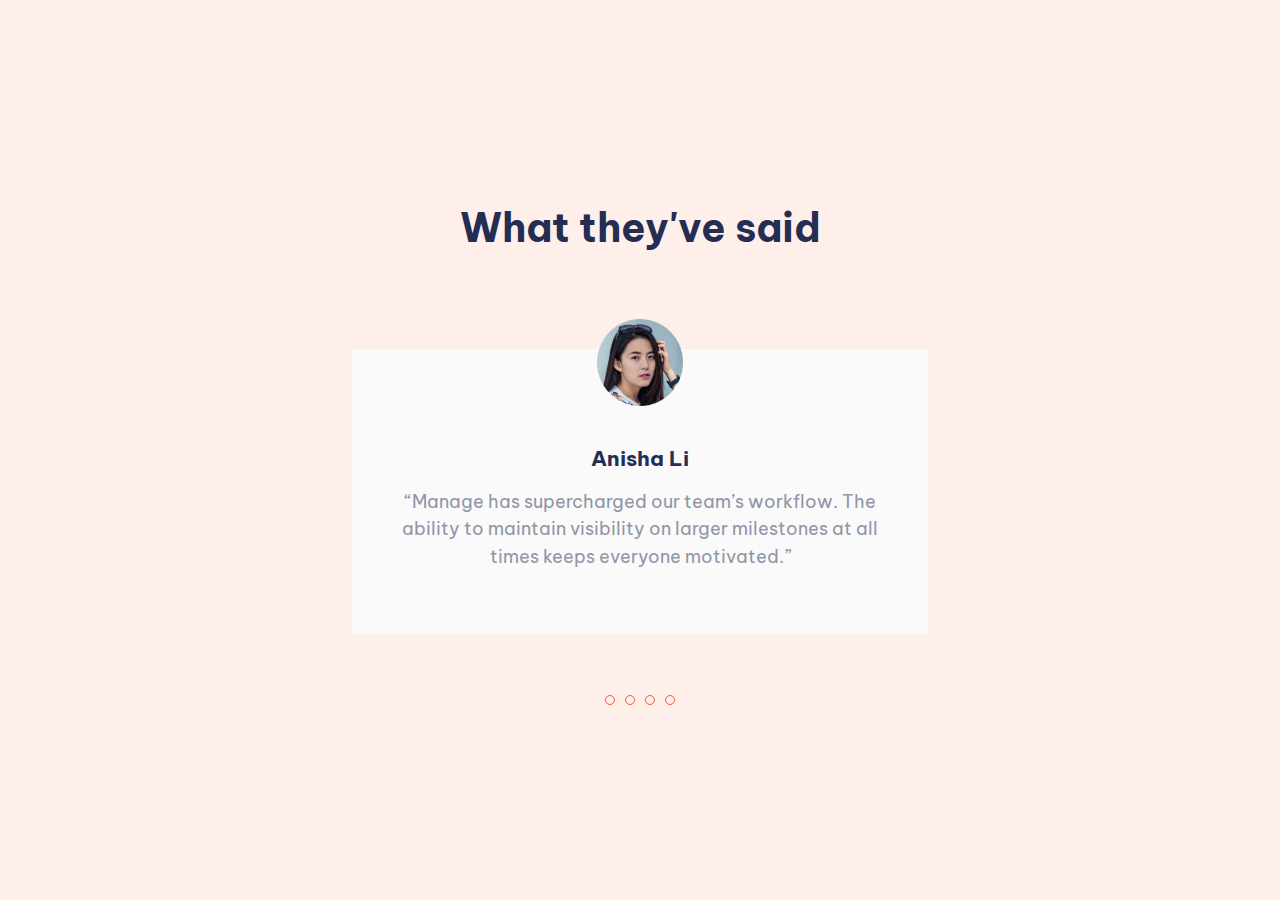
<file: index.html>
<!DOCTYPE html>
<html lang="en">
<head>
    <meta charset="UTF-8">
    <meta name="viewport" content="width=device-width, initial-scale=1.0">
    <title>Testimonial carousel</title>
    <link rel="stylesheet" href="style.css">
    <script src="./script.js" defer></script>
</head>
<body>
    <aside class="testimonials">
        <h2 class="testimonials__head">What they've said</h2>
        <div class="carousel__container">
          <div class="carousel__item carousel__item--selected">
            <img
              src="./images/avatar-anisha.png"
              alt="user__avatar"
              srcset=""
            />
            <div class="testimonial__block">
              <h4 class="name">Anisha Li</h4>
              <p class="testimonial__paragraph">
                “Manage has supercharged our team’s workflow. The ability to
                maintain visibility on larger milestones at all times keeps
                everyone motivated.”
              </p>
            </div>
          </div>

          <div class="carousel__item ">
            <img src="./images/avatar-ali.png" alt="user__avatar" srcset="" />
            <div class="testimonial__block">
              <h4 class="name">Ali Bravo</h4>
              <p class="testimonial__paragraph">
                “We have been able to cancel so many other subscriptions since
                using Manage. There is no more cross-channel confusion and
                everyone is much more focused.”
              </p>
            </div>
          </div>

          <div class="carousel__item">
            <img
              src="./images/avatar-richard.png"
              alt="user__avatar"
              srcset=""
            />
            <div class="testimonial__block">
              <h4 class="name">Richard Watts</h4>
              <p class="testimonial__paragraph">
                “Manage allows us to provide structure and process. It keeps us
                organized and focused. I can’t stop recommending them to
                everyone I talk to!”
              </p>
            </div>
          </div>

          <div class="carousel__item">
            <img
              src="./images/avatar-shanai.png"
              alt="user__avatar"
              srcset=""
            />
            <div class="testimonial__block">
              <h4 class="name">Shanai Gough</h4>
              <p class="testimonial__paragraph">
                “Their software allows us to track, manage and collaborate on
                our projects from anywhere. It keeps the whole team in-sync
                without being intrusive.”
              </p>
            </div>
          </div>
      </aside>
</body>
</html>
</file>
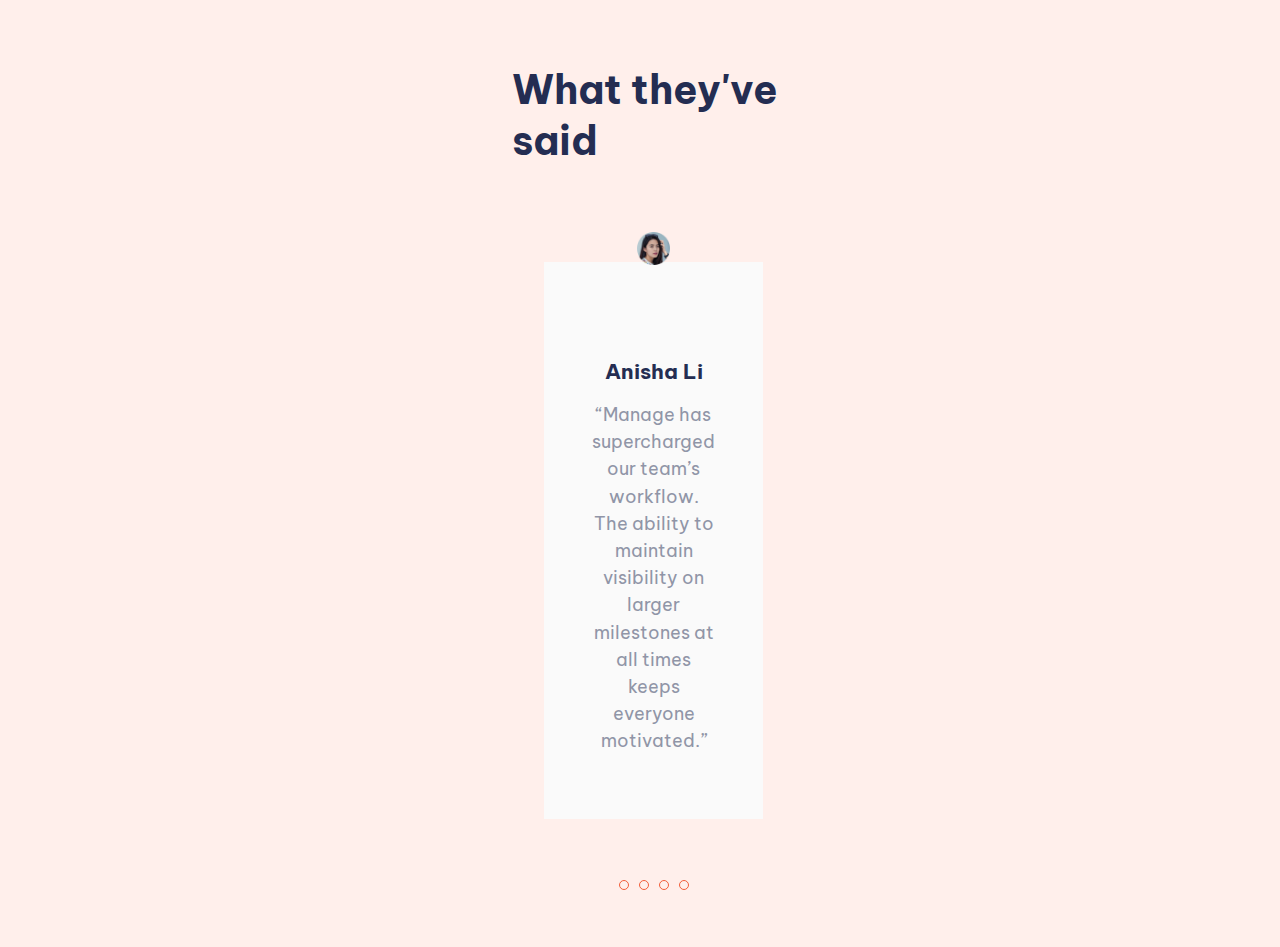
<file: post.html>
<!DOCTYPE html>
<html lang="en">
<head>
    <meta charset="UTF-8">
    <meta name="viewport" content="width=device-width, initial-scale=1.0">
    <title>Testimonial carousel</title>
    <link rel="stylesheet" href="post.css">
    <script src="./post.js" defer></script>
</head>
<body>
    <aside class="testimonials">
        <h2 class="testimonials__head">What they've said</h2>
        <div class="carousel__container">
          <div class="carousel__item carousel__item--selected">
            <img
              src="./images/avatar-anisha.png"
              alt="user__avatar"
              srcset=""
            />
            <div class="testimonial__block">
              <h4 class="name">Anisha Li</h4>
              <p class="testimonial__paragraph">
                “Manage has supercharged our team’s workflow. The ability to
                maintain visibility on larger milestones at all times keeps
                everyone motivated.”
              </p>
            </div>
          </div>

          <div class="carousel__item ">
            <img src="./images/avatar-ali.png" alt="user__avatar" srcset="" />
            <div class="testimonial__block">
              <h4 class="name">Ali Bravo</h4>
              <p class="testimonial__paragraph">
                “We have been able to cancel so many other subscriptions since
                using Manage. There is no more cross-channel confusion and
                everyone is much more focused.”
              </p>
            </div>
          </div>

          <div class="carousel__item">
            <img
              src="./images/avatar-richard.png"
              alt="user__avatar"
              srcset=""
            />
            <div class="testimonial__block">
              <h4 class="name">Richard Watts</h4>
              <p class="testimonial__paragraph">
                “Manage allows us to provide structure and process. It keeps us
                organized and focused. I can’t stop recommending them to
                everyone I talk to!”
              </p>
            </div>
          </div>

          <div class="carousel__item">
            <img
              src="./images/avatar-shanai.png"
              alt="user__avatar"
              srcset=""
            />
            <div class="testimonial__block">
              <h4 class="name">Shanai Gough</h4>
              <p class="testimonial__paragraph">
                “Their software allows us to track, manage and collaborate on
                our projects from anywhere. It keeps the whole team in-sync
                without being intrusive.”
              </p>
            </div>
          </div>
      </aside>
</body>
</html>
</file>
<file: style.css>
@import url("https://fonts.googleapis.com/css2?family=Be+Vietnam+Pro:wght@400;500;700&display=swap");

:root {
  --bright-red: hsl(12, 88%, 59%);
  --dark-blue: hsl(228, 39%, 23%);
  --dark-grayish-blue: hsl(227, 12%, 61%);
  --very-dark-blue: hsl(233, 12%, 13%);
  --very-pale-red: hsl(13, 100%, 96%);
  --very-light-grey: hsl(0, 0%, 98%);
  --font-vietnam: "Be Vietnam Pro";
}

*,
::before,
::after {
  margin: 0;
  padding: 0;
  list-style: none;
  box-sizing: border-box;
}

body {
  font-size: 0.875rem;
  background-color: var(--very-pale-red);
  scroll-behavior: smooth;
  display: flex;
  flex-direction: column;
  justify-content: center;
  align-items: center;
  min-height: 100vh;
  font-family: var(--font-vietnam);
}

img {
  max-width: 100%;
}

.testimonials {
  display: grid;
  grid-template-columns: repeat(1, 1fr);
  place-items: center;
}

.testimonials__head {
  font-size: 2.3em;
  padding: 2rem 0;
  color: var(--dark-blue);
}

.carousel__container {
  position: relative;
  padding: 2rem;
}

.carousel__item {
  display: flex;
  flex-direction: column;
  align-items: center;
  justify-content: center;
  margin: 2rem 0 4rem 0;
  position: relative;
  display: none;
}

.carousel__item--selected {
  display: flex;
}

img[alt="user__avatar"] {
  width: 25%;
  position: absolute;
  top: -30px;
}

.testimonial__block {
  background: var(--very-light-grey);
  padding: 5rem 1.5rem 1rem 1.5rem;
  display: flex;
  flex-direction: column;
  justify-content: center;
  align-items: center;
}

.name {
  font-size: 1.2em;
  color: var(--dark-blue);
}

.testimonial__paragraph {
  font-size: 1em;
  text-align: center;
  line-height: 1.7rem;
  padding: 1rem 0;
  color: var(--dark-grayish-blue);
}

.carousel__nav {
  width: 100%;
  padding: 20px 0;
  position: absolute;
  bottom: 0;
  left: 0;
  text-align: center;
}

.carousel__btn {
  width: 10px;
  height: 10px;
  display: inline-block;
  border-radius: 50%;
  border: 1.5px solid var(--bright-red);
  background: transparent;
  cursor: pointer;
  margin: 0 5px;
  transition: 0.5s ease-in;
}

.carousel__btn--selected {
  background-color: var(--bright-red);
}

.carousel__action__btn {
  color: white;
  background-color: var(--bright-red);
  margin: 2rem 0;
  padding: 1rem 2.5rem;
  outline: none;
  border: none;
  border-radius: 2rem;
  cursor: pointer;
  box-shadow: 1px 10px 6px var(--very-pale-red);
}

@media (500px <= width <= 915px) {
  body {
    font-size: 0.9375rem;
  }

  .carousel__container {
    padding: 2rem 8rem;
  }

  img[alt="user__avatar"] {
    bottom: 2rem;
    width: 20%;
  }

  .testimonial__block {
    padding: 6rem 1.5rem 1rem 1.5rem;
  }
}

@media (width >= 916px) {
    body{
        font-size: 1.1rem;
    }

  .testimonials {
    margin: 5rem auto;
    max-width: 50%;
  }

  img[alt="user__avatar"] {
    width: 15%;
  }

  .testimonial__block {
    padding: 6rem 3rem 3rem 3rem;
    width: 100%;
  }
}

@media(width >= 1500px ){
  .testimonials {
    margin: 5rem auto;
    max-width: 30%;
  }

}
</file>
<file: post.css>
@import url("https://fonts.googleapis.com/css2?family=Be+Vietnam+Pro:wght@400;500;700&display=swap");

:root {
  --bright-red: hsl(12, 88%, 59%);
  --dark-blue: hsl(228, 39%, 23%);
  --dark-grayish-blue: hsl(227, 12%, 61%);
  --very-dark-blue: hsl(233, 12%, 13%);
  --very-pale-red: hsl(13, 100%, 96%);
  --very-light-grey: hsl(0, 0%, 98%);
  --font-vietnam: "Be Vietnam Pro";
}

*,
::before,
::after {
  margin: 0;
  padding: 0;
  list-style: none;
  box-sizing: border-box;
}

body {
  font-size: 0.875rem;
  background-color: var(--very-pale-red);
  scroll-behavior: smooth;
  display: flex;
  flex-direction: column;
  justify-content: center;
  align-items: center;
  min-height: 100vh;
  font-family: var(--font-vietnam);
}

img {
  max-width: 100%;
}

.testimonials {
  display: grid;
  grid-template-columns: repeat(1, 1fr);
  place-items: center;
}

.testimonials__head {
  font-size: 2.3em;
  padding: 2rem 0;
  color: var(--dark-blue);
}

.carousel__container {
  position: relative;
  padding: 2rem;
}

.carousel__item {
  display: flex;
  flex-direction: column;
  align-items: center;
  justify-content: center;
  margin: 2rem 0 4rem 0;
  position: relative;
  display: none;
}

.carousel__item--selected {
  display: flex;
}

img[alt="user__avatar"] {
  width: 25%;
  position: absolute;
  top: -30px;
}

.testimonial__block {
  background: var(--very-light-grey);
  padding: 5rem 1.5rem 1rem 1.5rem;
  display: flex;
  flex-direction: column;
  justify-content: center;
  align-items: center;
}

.name {
  font-size: 1.2em;
  color: var(--dark-blue);
}

.testimonial__paragraph {
  font-size: 1em;
  text-align: center;
  line-height: 1.7rem;
  padding: 1rem 0;
  color: var(--dark-grayish-blue);
}

.carousel__nav {
  width: 100%;
  padding: 20px 0;
  position: absolute;
  bottom: 0;
  left: 0;
  text-align: center;
}

.carousel__btn {
  width: 10px;
  height: 10px;
  display: inline-block;
  border-radius: 50%;
  border: 1.5px solid var(--bright-red);
  background: transparent;
  cursor: pointer;
  margin: 0 5px;
  transition: 0.5s ease-in;
}

.carousel__btn--selected {
  background-color: var(--bright-red);
}

.carousel__action__btn {
  color: white;
  background-color: var(--bright-red);
  margin: 2rem 0;
  padding: 1rem 2.5rem;
  outline: none;
  border: none;
  border-radius: 2rem;
  cursor: pointer;
  box-shadow: 1px 10px 6px var(--very-pale-red);
}

@media (500px <= width <= 915px) {
  body {
    font-size: 0.9375rem;
  }

  .carousel__container {
    padding: 2rem 8rem;
  }

  img[alt="user__avatar"] {
    bottom: 2rem;
    width: 20%;
  }

  .testimonial__block {
    padding: 6rem 1.5rem 1rem 1.5rem;
  }
}

@media (width >= 916px) {
    body{
        font-size: 1.1rem;
    }
  .testimonials {
    padding: 2rem 20rem;
    max-width: 70%;
  }

  

  img[alt="user__avatar"] {
    width: 15%;
  }

  .testimonial__block {
    padding: 6rem 3rem 3rem 3rem;
  }
}
</file>
